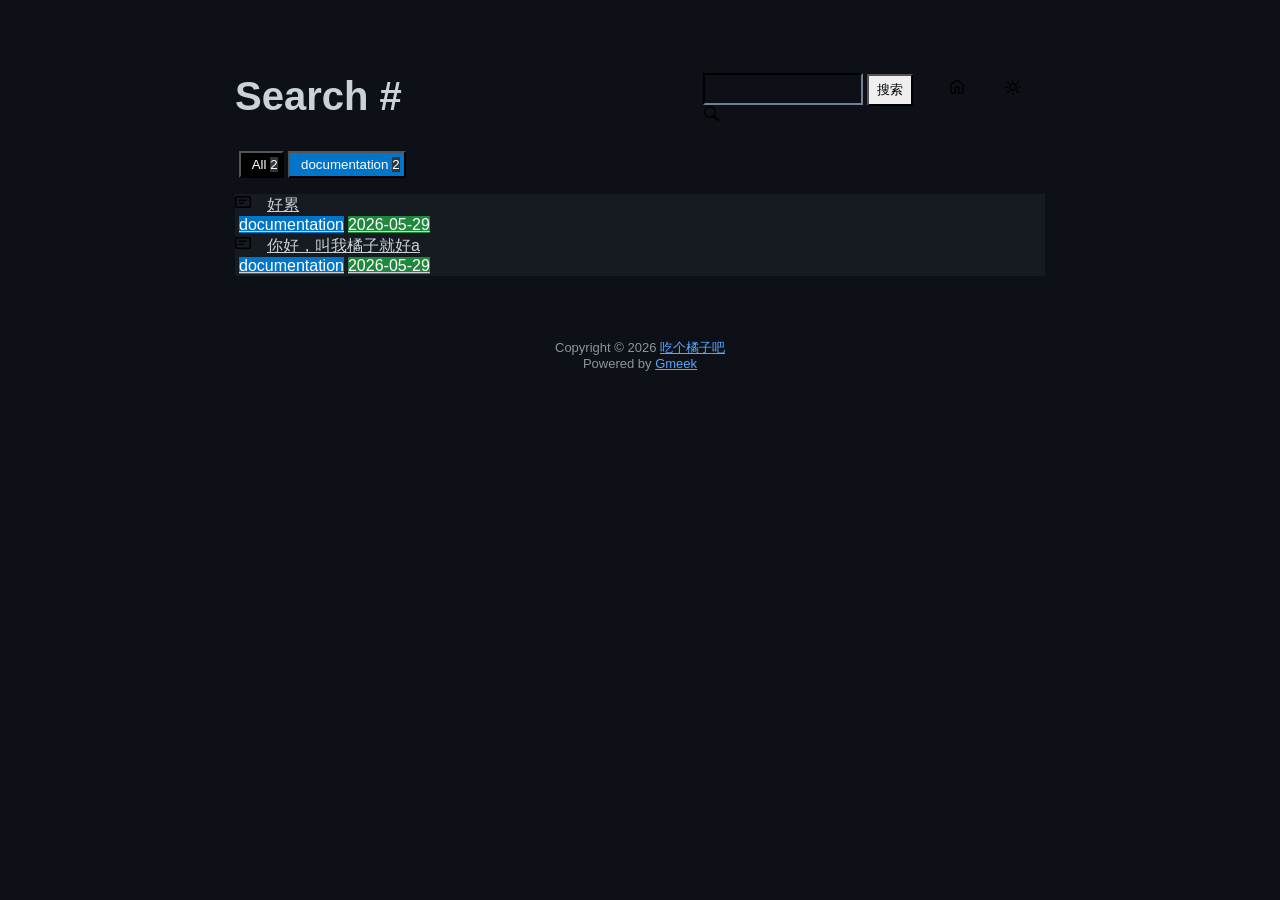
<file: docs/tag.html>
<!DOCTYPE html>
<html data-color-mode="light" data-dark-theme="dark" data-light-theme="light" lang="zh-CN">
<head>
    <meta content="text/html; charset=utf-8" http-equiv="content-type" />
    <meta name="viewport" content="width=device-width,initial-scale=1.0">
    <meta http-equiv="X-UA-Compatible" content="IE=edge">
    <link href='https://mirrors.sustech.edu.cn/cdnjs/ajax/libs/Primer/21.0.7/primer.css' rel='stylesheet' />
    
    <link rel="icon" href="https://avatars.githubusercontent.com/u/171803256?v=4&size=64"><script>
        let theme = localStorage.getItem("meek_theme") || "light";
        document.documentElement.setAttribute("data-color-mode", theme);
    </script>
<meta name="description" content="吃个橘子吧 search page">
<title>吃个橘子吧 - Tag</title>

</head>
<style>
body{box-sizing: border-box;min-width: 200px;max-width: 900px;margin: 20px auto;padding: 45px;font-size: 16px;font-family: sans-serif;line-height: 1.25;}
#header{display:flex;padding-bottom:8px;border-bottom: 1px solid var(--borderColor-muted, var(--color-border-muted));margin-bottom: 16px;}
#footer {margin-top:64px; text-align: center;font-size: small;}

</style>

<style>
.tagTitle{margin:auto 0;font-size:40px;font-weight:bold;overflow:hidden;white-space:nowrap;text-overflow:ellipsis;}
.title-right{display:flex;margin:auto 0 0 auto;}
.title-right .circle{padding: 14px 16px;margin-right:8px;}

.subnav-search{width:222px;margin-top:8px;margin-right:8px;}
.subnav-search-input{width:160px;border-top-right-radius:0px;border-bottom-right-radius:0px;}
.subnav-search button{padding:5px 8px;border-top-left-radius:0px;border-bottom-left-radius:0px;}

.SideNav-icon{margin-right:16px}
.Label{color: #fff;margin-left:4px;}
#taglabel .Label {margin-bottom:8px;}
.Counter{color:#fff;background-color:rgba(234, 238, 242, 0.5)}

.genTime{float: right;}
.d-flex{min-width:0;}
.listTitle{overflow:hidden;white-space:nowrap;text-overflow: ellipsis;max-width: 100%;}
.listLabels{white-space:nowrap;}

@media (max-width: 600px) {
    body { padding: 8px;}
    .tagTitle{display:none;}
    .LabelTime{display:none;}
}
</style>

<style>
body{background:#0d1117;color:#c9d1d9}#header{border-color:#30363d}.SideNav,.SideNav-item{background:#161b22;color:#c9d1d9;border-color:#30363d}.SideNav-item:hover{background:#1c2128}a{color:#58a6ff}h1,h2,h3{color:#f0f6fc;border-color:#30363d}.btn-invisible{color:#c9d1d9}.Label{color:#fff!important}input{background:#0d1117;color:#c9d1d9;border-color:#30363d}#footer{color:#8b949e}.subnav-search-input{background:#0d1117!important;color:#c9d1d9!important}.Counter{background:#30363d}
</style>

<body>
    <div id="header">
<span class="tagTitle"><span>Loading</span><span class="AnimatedEllipsis"></span></span>
<div class="title-right">
    <div class="subnav-search">
        <input type="search" class="form-control subnav-search-input float-left" aria-label="Search site" value="" style="height:32px;">
        <button class="btn float-left" type="submit" onclick="javascript:searchShow()">搜索</button>
        <svg class="subnav-search-icon octicon octicon-search" width="16" height="16" viewBox="0 0 16 16" aria-hidden="true">
            <path id="searchSVG" fill-rule="evenodd"></path>
        </svg>
    </div>
    <a href="https://07EatOrange.github.io" id="buttonHome" class="btn btn-invisible circle" title="首页">
        <svg class="octicon" width="16" height="16">
            <path id="pathHome" fill-rule="evenodd"></path>
        </svg>
    </a>
    <a class="btn btn-invisible circle" onclick="modeSwitch()" title="切换主题">
        <svg class="octicon" width="16" height="16" >
            <path id="themeSwitch" fill-rule="evenodd"></path>
        </svg>
    </a>
</div>
</div>
    <div id="content">
<div id="taglabel" style="margin-bottom:8px;"></div>
<nav class="SideNav"></nav>
<div class="notFind" style="display:none;font-size:24px;margin:8px;">Not Find</div>
</div>
    <div id="footer"><div id="footer1">Copyright © <span id="copyrightYear"></span> <a href="https://07EatOrange.github.io">吃个橘子吧</a></div>
<div id="footer2">
    <span id="runday"></span><span>Powered by <a href="https://meekdai.com/Gmeek.html" target="_blank">Gmeek</a></span>
</div>

<script>
var now=new Date();
document.getElementById("copyrightYear").innerHTML=now.getFullYear();

if(""!=""){
    var startSite=new Date("");
    var diff=now.getTime()-startSite.getTime();
    var diffDay=Math.floor(diff/(1000*60*60*24));
    document.getElementById("runday").innerHTML="网站运行 "+diffDay+" 天"+" • ";
}
</script></div>
</body>
<script>
var IconList={'sun': 'M8 10.5a2.5 2.5 0 100-5 2.5 2.5 0 000 5zM8 12a4 4 0 100-8 4 4 0 000 8zM8 0a.75.75 0 01.75.75v1.5a.75.75 0 01-1.5 0V.75A.75.75 0 018 0zm0 13a.75.75 0 01.75.75v1.5a.75.75 0 01-1.5 0v-1.5A.75.75 0 018 13zM2.343 2.343a.75.75 0 011.061 0l1.06 1.061a.75.75 0 01-1.06 1.06l-1.06-1.06a.75.75 0 010-1.06zm9.193 9.193a.75.75 0 011.06 0l1.061 1.06a.75.75 0 01-1.06 1.061l-1.061-1.06a.75.75 0 010-1.061zM16 8a.75.75 0 01-.75.75h-1.5a.75.75 0 010-1.5h1.5A.75.75 0 0116 8zM3 8a.75.75 0 01-.75.75H.75a.75.75 0 010-1.5h1.5A.75.75 0 013 8zm10.657-5.657a.75.75 0 010 1.061l-1.061 1.06a.75.75 0 11-1.06-1.06l1.06-1.06a.75.75 0 011.06 0zm-9.193 9.193a.75.75 0 010 1.06l-1.06 1.061a.75.75 0 11-1.061-1.06l1.06-1.061a.75.75 0 011.061 0z', 'moon': 'M9.598 1.591a.75.75 0 01.785-.175 7 7 0 11-8.967 8.967.75.75 0 01.961-.96 5.5 5.5 0 007.046-7.046.75.75 0 01.175-.786zm1.616 1.945a7 7 0 01-7.678 7.678 5.5 5.5 0 107.678-7.678z', 'sync': 'M1.705 8.005a.75.75 0 0 1 .834.656 5.5 5.5 0 0 0 9.592 2.97l-1.204-1.204a.25.25 0 0 1 .177-.427h3.646a.25.25 0 0 1 .25.25v3.646a.25.25 0 0 1-.427.177l-1.38-1.38A7.002 7.002 0 0 1 1.05 8.84a.75.75 0 0 1 .656-.834ZM8 2.5a5.487 5.487 0 0 0-4.131 1.869l1.204 1.204A.25.25 0 0 1 4.896 6H1.25A.25.25 0 0 1 1 5.75V2.104a.25.25 0 0 1 .427-.177l1.38 1.38A7.002 7.002 0 0 1 14.95 7.16a.75.75 0 0 1-1.49.178A5.5 5.5 0 0 0 8 2.5Z', 'home': 'M6.906.664a1.749 1.749 0 0 1 2.187 0l5.25 4.2c.415.332.657.835.657 1.367v7.019A1.75 1.75 0 0 1 13.25 15h-3.5a.75.75 0 0 1-.75-.75V9H7v5.25a.75.75 0 0 1-.75.75h-3.5A1.75 1.75 0 0 1 1 13.25V6.23c0-.531.242-1.034.657-1.366l5.25-4.2Zm1.25 1.171a.25.25 0 0 0-.312 0l-5.25 4.2a.25.25 0 0 0-.094.196v7.019c0 .138.112.25.25.25H5.5V8.25a.75.75 0 0 1 .75-.75h3.5a.75.75 0 0 1 .75.75v5.25h2.75a.25.25 0 0 0 .25-.25V6.23a.25.25 0 0 0-.094-.195Z', 'search': 'M15.7 13.3l-3.81-3.83A5.93 5.93 0 0 0 13 6c0-3.31-2.69-6-6-6S1 2.69 1 6s2.69 6 6 6c1.3 0 2.48-.41 3.47-1.11l3.83 3.81c.19.2.45.3.7.3.25 0 .52-.09.7-.3a.996.996 0 0 0 0-1.41v.01zM7 10.7c-2.59 0-4.7-2.11-4.7-4.7 0-2.59 2.11-4.7 4.7-4.7 2.59 0 4.7 2.11 4.7 4.7 0 2.59-2.11 4.7-4.7 4.7z', 'post': 'M0 3.75C0 2.784.784 2 1.75 2h12.5c.966 0 1.75.784 1.75 1.75v8.5A1.75 1.75 0 0 1 14.25 14H1.75A1.75 1.75 0 0 1 0 12.25Zm1.75-.25a.25.25 0 0 0-.25.25v8.5c0 .138.112.25.25.25h12.5a.25.25 0 0 0 .25-.25v-8.5a.25.25 0 0 0-.25-.25ZM3.5 6.25a.75.75 0 0 1 .75-.75h7a.75.75 0 0 1 0 1.5h-7a.75.75 0 0 1-.75-.75Zm.75 2.25h4a.75.75 0 0 1 0 1.5h-4a.75.75 0 0 1 0-1.5Z'};
var utterancesLoad=0;

let themeSettings={
    "dark": ["dark","moon","#00f0ff","dark-blue"],
    "light": ["light","sun","#ff5000","github-light"],
    "auto": ["auto","sync","","preferred-color-scheme"]
};
function changeTheme(mode, icon, color, utheme){
    document.documentElement.setAttribute("data-color-mode",mode);
    document.getElementById("themeSwitch").setAttribute("d",value=IconList[icon]);
    document.getElementById("themeSwitch").parentNode.style.color=color;
    if(utterancesLoad==1){utterancesTheme(utheme);}
}
function modeSwitch(){
    let currentMode=document.documentElement.getAttribute('data-color-mode');
    let newMode = currentMode === "light" ? "dark" : currentMode === "dark" ? "auto" : "light";
    localStorage.setItem("meek_theme", newMode);
    if(themeSettings[newMode]){
        changeTheme(...themeSettings[newMode]);
    }
}
function utterancesTheme(theme){
    const message={type:'set-theme',theme: theme};
    const iframe=document.getElementsByClassName('utterances-frame')[0];
    iframe.contentWindow.postMessage(message,'https://utteranc.es');
}
if(themeSettings[theme]){changeTheme(...themeSettings[theme]);}
console.log("\n %c Gmeek last https://github.com/Meekdai/Gmeek \n","padding:5px 0;background:#02d81d;color:#fff");
</script>

<script>
document.getElementById("pathHome").setAttribute("d",IconList["home"]);
document.getElementById("searchSVG").setAttribute("d",IconList["search"]);

tagList=[];
labelsCount={};
jsonData='';
let requestJson="postList.json"
let request=new XMLHttpRequest();
request.open("GET",requestJson);
request.responseType='text';
request.send();
request.onload=function(){
    jsonData=JSON.parse(request.response);
    console.log(jsonData);
    showList(labelsCount);
    setClassDisplay(decodeURI(window.location.hash.slice(1)));
}

function showList(labelsCount){
    let SideNav=document.getElementsByClassName("SideNav")[0];
    SideNav.classList.add("border");
    let taglabel=document.getElementById("taglabel");

    jsonData['labelColorDict']["All"]="#000";
    labelsCount["All"]=0;
    for (let key in jsonData) {
        if (key !== 'labelColorDict' && Array.isArray(jsonData[key]['labels'])) {
            labelsCount["All"]++;
            for (let label of jsonData[key]['labels']) {
                labelsCount[label] = (labelsCount[label] || 0) + 1;
            }
        }
    }

    let sortedLabelsList = Object.keys(labelsCount).sort((a, b) => labelsCount[b] - labelsCount[a]);
    for (let label of sortedLabelsList) {
        tagList.push(label);
        let showLabels = document.createElement("button");
        showLabels.setAttribute("class", "Label");
        showLabels.setAttribute("style", "background-color:" + jsonData['labelColorDict'][label]+";padding:4px;");
        showLabels.innerHTML="&nbsp;&nbsp;"+label+" ";
        showLabels.setAttribute("onclick", "javascript:updateShowTag('" + label + "');");

        let LabelNum=document.createElement("span");
        LabelNum.setAttribute("class","Counter");
        LabelNum.innerHTML=labelsCount[label];
        showLabels.appendChild(LabelNum);
        taglabel.appendChild(showLabels);
    }

    for(i in jsonData){
        if(i!='labelColorDict'){
            let div=document.createElement("div");
            div.setAttribute("class","lists "+jsonData[i]['labels'].join(" "));
            let item=document.createElement("a");
            item.setAttribute("class","SideNav-item d-flex flex-items-center flex-justify-between");
            item.setAttribute("href",jsonData[i]['postUrl']);

            let center=document.createElement("div");
            center.setAttribute("class","d-flex flex-items-center");

            svg=document.createElementNS('http://www.w3.org/2000/svg','svg');
            path=document.createElementNS("http://www.w3.org/2000/svg","path"); 
            span=document.createElement("span");
            svg.setAttributeNS(null,"class","SideNav-icon octicon");
            svg.setAttributeNS(null,"style","width:16px;height:16px");
            path.setAttributeNS(null, "d", IconList["post"]);
            svg.appendChild(path);

            let title=document.createElement("span");
            title.setAttribute("class","listTitle");
            title.innerHTML=jsonData[i]['postTitle'];
            center.appendChild(svg);
            center.appendChild(title);

            let listLabels=document.createElement("div");
            listLabels.setAttribute("class","listLabels");
            
            for(label of jsonData[i]['labels']){
                let LabelName=document.createElement("span");
                LabelName.setAttribute("class","Label LabelName");
                LabelName.setAttribute("style","background-color:"+jsonData['labelColorDict'][label]);
                LabelName.innerHTML=label;
                listLabels.appendChild(LabelName);
            }
            let LabelTime=document.createElement("span");
            LabelTime.setAttribute("class","Label LabelTime");
            LabelTime.setAttribute("style","background-color:"+jsonData[i]['dateLabelColor']);
            LabelTime.innerHTML=jsonData[i]['createdDate'];
            listLabels.appendChild(LabelTime);

            item.appendChild(center);
            item.appendChild(listLabels);
            div.appendChild(item);
            SideNav.appendChild(div);
        }
    }
}

function updateShowTag(label){
    if(window.location.hash.slice(1)!=encodeURI(label)){
        window.location.hash="#"+(label);
        setClassDisplay(label);
    }
}

function setClassDisplay(label){
    let lists = document.getElementsByClassName("lists");
    let tagTitle = document.getElementsByClassName("tagTitle")[0];
    tagTitle.innerHTML="Tag #"+label;
    document.title=label+" - 吃个橘子吧";
    document.getElementsByClassName("subnav-search-input")[0].value='';
    if(label=="All"){
        for(let i = 0; i < lists.length; i++){lists[i].style.display='block';}
        document.getElementsByClassName("notFind")[0].style.display='none';
    }
    else if(tagList.indexOf(label)!=-1){
        for(let i = 0; i < lists.length; i++){
            lists[i].style.display='none';
        }

        let labels = document.getElementsByClassName(label);
        for(let i = 0; i < labels.length; i++){
            labels[i].style.display='block';
        }
        document.getElementsByClassName("notFind")[0].style.display='none';
    }
    else{
        document.getElementsByClassName("subnav-search-input")[0].value=label;
        searchShow();
    }
}

function searchShow(){
    let lists = document.getElementsByClassName("lists");
    let tagTitle = document.getElementsByClassName("tagTitle")[0];
    let searchInput = document.getElementsByClassName("subnav-search-input")[0].value;
    tagTitle.innerHTML="Search #"+searchInput;
    if(searchInput==''){document.title="Search - 吃个橘子吧";}
    else{document.title=searchInput+" - 吃个橘子吧";}
    let a=0;
    window.location.hash="#"+(searchInput);
    for(let i = 0; i < lists.length; i++){
        if(lists[i].childNodes[0].childNodes[0].childNodes[1].innerHTML.toUpperCase().indexOf(searchInput.toUpperCase())==-1){lists[i].style.display='none';}
        else{lists[i].style.display='block';a=a+1;}
    }
    if(a==0){
        let notFind=document.getElementsByClassName("notFind")[0];
        notFind.style.display='block';
        notFind.innerHTML='Not Find "'+searchInput+'"';
    }
    else{document.getElementsByClassName("notFind")[0].style.display='none';}
}

</script>

</html>
</file>
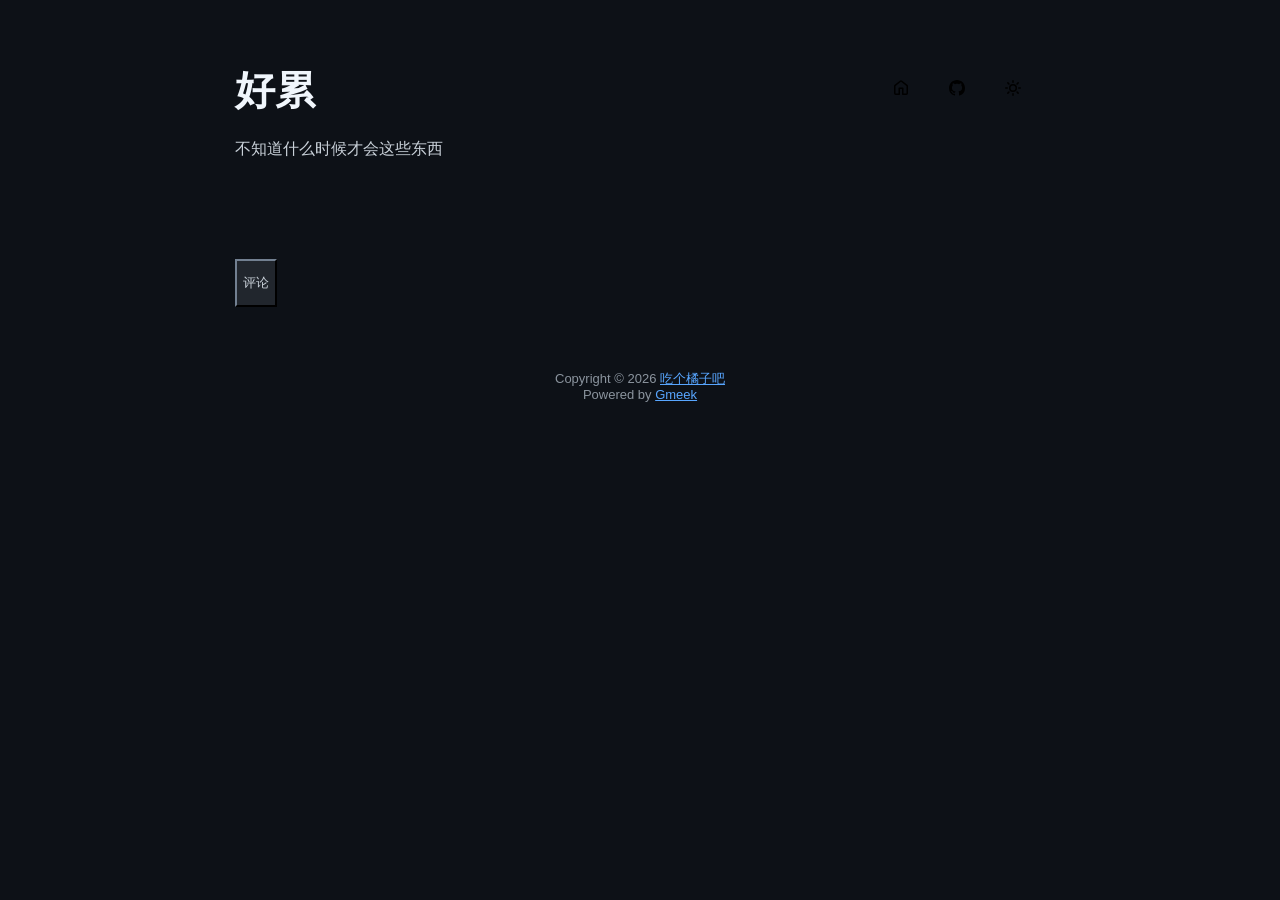
<file: docs/post/hao-lei.html>
<!DOCTYPE html>
<html data-color-mode="light" data-dark-theme="dark" data-light-theme="light" lang="zh-CN">
<head>
    <meta content="text/html; charset=utf-8" http-equiv="content-type" />
    <meta name="viewport" content="width=device-width,initial-scale=1.0">
    <meta http-equiv="X-UA-Compatible" content="IE=edge">
    <link href='https://mirrors.sustech.edu.cn/cdnjs/ajax/libs/Primer/21.0.7/primer.css' rel='stylesheet' />
    
    <link rel="icon" href="https://avatars.githubusercontent.com/u/171803256?v=4&size=64"><script>
        let theme = localStorage.getItem("meek_theme") || "light";
        document.documentElement.setAttribute("data-color-mode", theme);
    </script>
<meta name="description" content="不知道什么时候才会这些东西。">
<meta property="og:title" content="好累">
<meta property="og:description" content="不知道什么时候才会这些东西。">
<meta property="og:type" content="article">
<meta property="og:url" content="https://07EatOrange.github.io/post/hao-lei.html">
<meta property="og:image" content="https://avatars.githubusercontent.com/u/171803256?v=4&size=64">
<title>好累</title>



</head>
<style>
body{box-sizing: border-box;min-width: 200px;max-width: 900px;margin: 20px auto;padding: 45px;font-size: 16px;font-family: sans-serif;line-height: 1.25;}
#header{display:flex;padding-bottom:8px;border-bottom: 1px solid var(--borderColor-muted, var(--color-border-muted));margin-bottom: 16px;}
#footer {margin-top:64px; text-align: center;font-size: small;}

</style>

<style>
.postTitle{margin: auto 0;font-size:40px;font-weight:bold;}
.title-right{display:flex;margin:auto 0 0 auto;}
.title-right .circle{padding: 14px 16px;margin-right:8px;}
#postBody{border-bottom: 1px solid var(--color-border-default);padding-bottom:36px;}
#postBody hr{height:2px;}
#cmButton{height:48px;margin-top:48px;}
#comments{margin-top:64px;}
.g-emoji{font-size:24px;}
@media (max-width: 600px) {
    body {padding: 8px;}
    .postTitle{font-size:24px;}
}

</style>

<style>
body{background:#0d1117;color:#c9d1d9}#header{border-color:#30363d}a{color:#58a6ff}.markdown-body{color:#c9d1d9}h1,h2,h3{color:#f0f6fc;border-color:#30363d}.btn-invisible{color:#c9d1d9}.Label{color:#fff!important}#footer{color:#8b949e}#cmButton{background:#21262d;color:#c9d1d9;border-color:#30363d}
</style>




<body>
    <div id="header">
<h1 class="postTitle">好累</h1>
<div class="title-right">
    <a href="https://07EatOrange.github.io" id="buttonHome" class="btn btn-invisible circle" title="首页">
        <svg class="octicon" width="16" height="16">
            <path id="pathHome" fill-rule="evenodd"></path>
        </svg>
    </a>
    
    <a href="https://github.com/07EatOrange/07EatOrange.github.io/issues/4" target="_blank" class="btn btn-invisible circle" title="Issue">
        <svg class="octicon" width="16" height="16">
            <path id="pathIssue" fill-rule="evenodd"></path>
        </svg>
    </a>
    

    <a class="btn btn-invisible circle" onclick="modeSwitch();" title="切换主题">
        <svg class="octicon" width="16" height="16" >
            <path id="themeSwitch" fill-rule="evenodd"></path>
        </svg>
    </a>

</div>
</div>
    <div id="content">
<div class="markdown-body" id="postBody"><p>不知道什么时候才会这些东西</p></div>
<div style="font-size:small;margin-top:8px;float:right;"></div>

<button class="btn btn-block" type="button" onclick="openComments()" id="cmButton">评论</button>
<div class="comments" id="comments"></div>

</div>
    <div id="footer"><div id="footer1">Copyright © <span id="copyrightYear"></span> <a href="https://07EatOrange.github.io">吃个橘子吧</a></div>
<div id="footer2">
    <span id="runday"></span><span>Powered by <a href="https://meekdai.com/Gmeek.html" target="_blank">Gmeek</a></span>
</div>

<script>
var now=new Date();
document.getElementById("copyrightYear").innerHTML=now.getFullYear();

if(""!=""){
    var startSite=new Date("");
    var diff=now.getTime()-startSite.getTime();
    var diffDay=Math.floor(diff/(1000*60*60*24));
    document.getElementById("runday").innerHTML="网站运行 "+diffDay+" 天"+" • ";
}
</script></div>
</body>
<script>
var IconList={'sun': 'M8 10.5a2.5 2.5 0 100-5 2.5 2.5 0 000 5zM8 12a4 4 0 100-8 4 4 0 000 8zM8 0a.75.75 0 01.75.75v1.5a.75.75 0 01-1.5 0V.75A.75.75 0 018 0zm0 13a.75.75 0 01.75.75v1.5a.75.75 0 01-1.5 0v-1.5A.75.75 0 018 13zM2.343 2.343a.75.75 0 011.061 0l1.06 1.061a.75.75 0 01-1.06 1.06l-1.06-1.06a.75.75 0 010-1.06zm9.193 9.193a.75.75 0 011.06 0l1.061 1.06a.75.75 0 01-1.06 1.061l-1.061-1.06a.75.75 0 010-1.061zM16 8a.75.75 0 01-.75.75h-1.5a.75.75 0 010-1.5h1.5A.75.75 0 0116 8zM3 8a.75.75 0 01-.75.75H.75a.75.75 0 010-1.5h1.5A.75.75 0 013 8zm10.657-5.657a.75.75 0 010 1.061l-1.061 1.06a.75.75 0 11-1.06-1.06l1.06-1.06a.75.75 0 011.06 0zm-9.193 9.193a.75.75 0 010 1.06l-1.06 1.061a.75.75 0 11-1.061-1.06l1.06-1.061a.75.75 0 011.061 0z', 'moon': 'M9.598 1.591a.75.75 0 01.785-.175 7 7 0 11-8.967 8.967.75.75 0 01.961-.96 5.5 5.5 0 007.046-7.046.75.75 0 01.175-.786zm1.616 1.945a7 7 0 01-7.678 7.678 5.5 5.5 0 107.678-7.678z', 'sync': 'M1.705 8.005a.75.75 0 0 1 .834.656 5.5 5.5 0 0 0 9.592 2.97l-1.204-1.204a.25.25 0 0 1 .177-.427h3.646a.25.25 0 0 1 .25.25v3.646a.25.25 0 0 1-.427.177l-1.38-1.38A7.002 7.002 0 0 1 1.05 8.84a.75.75 0 0 1 .656-.834ZM8 2.5a5.487 5.487 0 0 0-4.131 1.869l1.204 1.204A.25.25 0 0 1 4.896 6H1.25A.25.25 0 0 1 1 5.75V2.104a.25.25 0 0 1 .427-.177l1.38 1.38A7.002 7.002 0 0 1 14.95 7.16a.75.75 0 0 1-1.49.178A5.5 5.5 0 0 0 8 2.5Z', 'home': 'M6.906.664a1.749 1.749 0 0 1 2.187 0l5.25 4.2c.415.332.657.835.657 1.367v7.019A1.75 1.75 0 0 1 13.25 15h-3.5a.75.75 0 0 1-.75-.75V9H7v5.25a.75.75 0 0 1-.75.75h-3.5A1.75 1.75 0 0 1 1 13.25V6.23c0-.531.242-1.034.657-1.366l5.25-4.2Zm1.25 1.171a.25.25 0 0 0-.312 0l-5.25 4.2a.25.25 0 0 0-.094.196v7.019c0 .138.112.25.25.25H5.5V8.25a.75.75 0 0 1 .75-.75h3.5a.75.75 0 0 1 .75.75v5.25h2.75a.25.25 0 0 0 .25-.25V6.23a.25.25 0 0 0-.094-.195Z', 'github': 'M8 0c4.42 0 8 3.58 8 8a8.013 8.013 0 0 1-5.45 7.59c-.4.08-.55-.17-.55-.38 0-.27.01-1.13.01-2.2 0-.75-.25-1.23-.54-1.48 1.78-.2 3.65-.88 3.65-3.95 0-.88-.31-1.59-.82-2.15.08-.2.36-1.02-.08-2.12 0 0-.67-.22-2.2.82-.64-.18-1.32-.27-2-.27-.68 0-1.36.09-2 .27-1.53-1.03-2.2-.82-2.2-.82-.44 1.1-.16 1.92-.08 2.12-.51.56-.82 1.28-.82 2.15 0 3.06 1.86 3.75 3.64 3.95-.23.2-.44.55-.51 1.07-.46.21-1.61.55-2.33-.66-.15-.24-.6-.83-1.23-.82-.67.01-.27.38.01.53.34.19.73.9.82 1.13.16.45.68 1.31 2.69.94 0 .67.01 1.3.01 1.49 0 .21-.15.45-.55.38A7.995 7.995 0 0 1 0 8c0-4.42 3.58-8 8-8Z'};
var utterancesLoad=0;

let themeSettings={
    "dark": ["dark","moon","#00f0ff","dark-blue"],
    "light": ["light","sun","#ff5000","github-light"],
    "auto": ["auto","sync","","preferred-color-scheme"]
};
function changeTheme(mode, icon, color, utheme){
    document.documentElement.setAttribute("data-color-mode",mode);
    document.getElementById("themeSwitch").setAttribute("d",value=IconList[icon]);
    document.getElementById("themeSwitch").parentNode.style.color=color;
    if(utterancesLoad==1){utterancesTheme(utheme);}
}
function modeSwitch(){
    let currentMode=document.documentElement.getAttribute('data-color-mode');
    let newMode = currentMode === "light" ? "dark" : currentMode === "dark" ? "auto" : "light";
    localStorage.setItem("meek_theme", newMode);
    if(themeSettings[newMode]){
        changeTheme(...themeSettings[newMode]);
    }
}
function utterancesTheme(theme){
    const message={type:'set-theme',theme: theme};
    const iframe=document.getElementsByClassName('utterances-frame')[0];
    iframe.contentWindow.postMessage(message,'https://utteranc.es');
}
if(themeSettings[theme]){changeTheme(...themeSettings[theme]);}
console.log("\n %c Gmeek last https://github.com/Meekdai/Gmeek \n","padding:5px 0;background:#02d81d;color:#fff");
</script>

<script>
document.getElementById("pathHome").setAttribute("d",IconList["home"]);
document.getElementById("pathIssue").setAttribute("d",IconList["github"]);



function openComments(){
    cm=document.getElementById("comments");
    cmButton=document.getElementById("cmButton");
    cmButton.disabled=true;
    cmButton.innerHTML="loading";
    span=document.createElement("span");
    span.setAttribute("class","AnimatedEllipsis");
    cmButton.appendChild(span);

    script=document.createElement("script");
    script.setAttribute("src","https://utteranc.es/client.js");
    script.setAttribute("repo","07EatOrange/07EatOrange.github.io");
    script.setAttribute("issue-term","title");
    
    if(localStorage.getItem("meek_theme")=="dark"){script.setAttribute("theme","dark-blue");}
    else if(localStorage.getItem("meek_theme")=="light") {script.setAttribute("theme","github-light");}
    else{script.setAttribute("theme","preferred-color-scheme");}
    
    script.setAttribute("crossorigin","anonymous");
    script.setAttribute("async","");
    cm.appendChild(script);

    int=self.setInterval("iFrameLoading()",200);
}

function iFrameLoading(){
    var utterances=document.getElementsByClassName('utterances');
    if(utterances.length==1){
        if(utterances[0].style.height!=""){
            utterancesLoad=1;
            int=window.clearInterval(int);
            document.getElementById("cmButton").style.display="none";
            console.log("utterances Load OK");
        }
    }
}



</script>


</html>
</file>
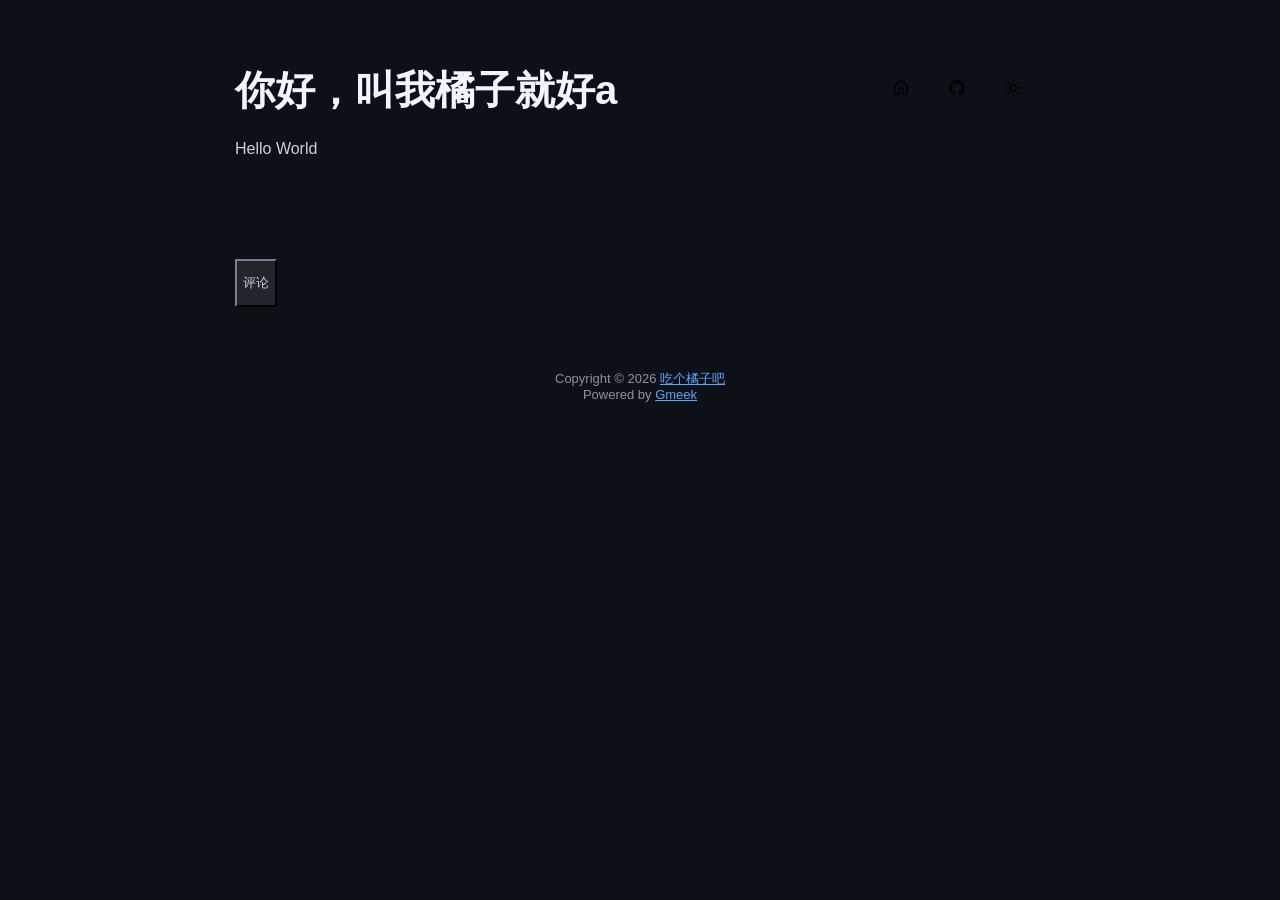
<file: docs/post/ni-hao-，-jiao-wo-ju-zi-jiu-hao-a.html>
<!DOCTYPE html>
<html data-color-mode="light" data-dark-theme="dark" data-light-theme="light" lang="zh-CN">
<head>
    <meta content="text/html; charset=utf-8" http-equiv="content-type" />
    <meta name="viewport" content="width=device-width,initial-scale=1.0">
    <meta http-equiv="X-UA-Compatible" content="IE=edge">
    <link href='https://mirrors.sustech.edu.cn/cdnjs/ajax/libs/Primer/21.0.7/primer.css' rel='stylesheet' />
    
    <link rel="icon" href="https://avatars.githubusercontent.com/u/171803256?v=4&size=64"><script>
        let theme = localStorage.getItem("meek_theme") || "light";
        document.documentElement.setAttribute("data-color-mode", theme);
    </script>
<meta name="description" content="Hello World。">
<meta property="og:title" content="你好，叫我橘子就好a">
<meta property="og:description" content="Hello World。">
<meta property="og:type" content="article">
<meta property="og:url" content="https://07EatOrange.github.io/post/ni-hao-%EF%BC%8C-jiao-wo-ju-zi-jiu-hao-a.html">
<meta property="og:image" content="https://avatars.githubusercontent.com/u/171803256?v=4&size=64">
<title>你好，叫我橘子就好a</title>



</head>
<style>
body{box-sizing: border-box;min-width: 200px;max-width: 900px;margin: 20px auto;padding: 45px;font-size: 16px;font-family: sans-serif;line-height: 1.25;}
#header{display:flex;padding-bottom:8px;border-bottom: 1px solid var(--borderColor-muted, var(--color-border-muted));margin-bottom: 16px;}
#footer {margin-top:64px; text-align: center;font-size: small;}

</style>

<style>
.postTitle{margin: auto 0;font-size:40px;font-weight:bold;}
.title-right{display:flex;margin:auto 0 0 auto;}
.title-right .circle{padding: 14px 16px;margin-right:8px;}
#postBody{border-bottom: 1px solid var(--color-border-default);padding-bottom:36px;}
#postBody hr{height:2px;}
#cmButton{height:48px;margin-top:48px;}
#comments{margin-top:64px;}
.g-emoji{font-size:24px;}
@media (max-width: 600px) {
    body {padding: 8px;}
    .postTitle{font-size:24px;}
}

</style>

<style>
body{background:#0d1117;color:#c9d1d9}#header{border-color:#30363d}a{color:#58a6ff}.markdown-body{color:#c9d1d9}h1,h2,h3{color:#f0f6fc;border-color:#30363d}.btn-invisible{color:#c9d1d9}.Label{color:#fff!important}#footer{color:#8b949e}#cmButton{background:#21262d;color:#c9d1d9;border-color:#30363d}
</style>




<body>
    <div id="header">
<h1 class="postTitle">你好，叫我橘子就好a</h1>
<div class="title-right">
    <a href="https://07EatOrange.github.io" id="buttonHome" class="btn btn-invisible circle" title="首页">
        <svg class="octicon" width="16" height="16">
            <path id="pathHome" fill-rule="evenodd"></path>
        </svg>
    </a>
    
    <a href="https://github.com/07EatOrange/07EatOrange.github.io/issues/3" target="_blank" class="btn btn-invisible circle" title="Issue">
        <svg class="octicon" width="16" height="16">
            <path id="pathIssue" fill-rule="evenodd"></path>
        </svg>
    </a>
    

    <a class="btn btn-invisible circle" onclick="modeSwitch();" title="切换主题">
        <svg class="octicon" width="16" height="16" >
            <path id="themeSwitch" fill-rule="evenodd"></path>
        </svg>
    </a>

</div>
</div>
    <div id="content">
<div class="markdown-body" id="postBody"><p>Hello World</p></div>
<div style="font-size:small;margin-top:8px;float:right;"></div>

<button class="btn btn-block" type="button" onclick="openComments()" id="cmButton">评论</button>
<div class="comments" id="comments"></div>

</div>
    <div id="footer"><div id="footer1">Copyright © <span id="copyrightYear"></span> <a href="https://07EatOrange.github.io">吃个橘子吧</a></div>
<div id="footer2">
    <span id="runday"></span><span>Powered by <a href="https://meekdai.com/Gmeek.html" target="_blank">Gmeek</a></span>
</div>

<script>
var now=new Date();
document.getElementById("copyrightYear").innerHTML=now.getFullYear();

if(""!=""){
    var startSite=new Date("");
    var diff=now.getTime()-startSite.getTime();
    var diffDay=Math.floor(diff/(1000*60*60*24));
    document.getElementById("runday").innerHTML="网站运行 "+diffDay+" 天"+" • ";
}
</script></div>
</body>
<script>
var IconList={'sun': 'M8 10.5a2.5 2.5 0 100-5 2.5 2.5 0 000 5zM8 12a4 4 0 100-8 4 4 0 000 8zM8 0a.75.75 0 01.75.75v1.5a.75.75 0 01-1.5 0V.75A.75.75 0 018 0zm0 13a.75.75 0 01.75.75v1.5a.75.75 0 01-1.5 0v-1.5A.75.75 0 018 13zM2.343 2.343a.75.75 0 011.061 0l1.06 1.061a.75.75 0 01-1.06 1.06l-1.06-1.06a.75.75 0 010-1.06zm9.193 9.193a.75.75 0 011.06 0l1.061 1.06a.75.75 0 01-1.06 1.061l-1.061-1.06a.75.75 0 010-1.061zM16 8a.75.75 0 01-.75.75h-1.5a.75.75 0 010-1.5h1.5A.75.75 0 0116 8zM3 8a.75.75 0 01-.75.75H.75a.75.75 0 010-1.5h1.5A.75.75 0 013 8zm10.657-5.657a.75.75 0 010 1.061l-1.061 1.06a.75.75 0 11-1.06-1.06l1.06-1.06a.75.75 0 011.06 0zm-9.193 9.193a.75.75 0 010 1.06l-1.06 1.061a.75.75 0 11-1.061-1.06l1.06-1.061a.75.75 0 011.061 0z', 'moon': 'M9.598 1.591a.75.75 0 01.785-.175 7 7 0 11-8.967 8.967.75.75 0 01.961-.96 5.5 5.5 0 007.046-7.046.75.75 0 01.175-.786zm1.616 1.945a7 7 0 01-7.678 7.678 5.5 5.5 0 107.678-7.678z', 'sync': 'M1.705 8.005a.75.75 0 0 1 .834.656 5.5 5.5 0 0 0 9.592 2.97l-1.204-1.204a.25.25 0 0 1 .177-.427h3.646a.25.25 0 0 1 .25.25v3.646a.25.25 0 0 1-.427.177l-1.38-1.38A7.002 7.002 0 0 1 1.05 8.84a.75.75 0 0 1 .656-.834ZM8 2.5a5.487 5.487 0 0 0-4.131 1.869l1.204 1.204A.25.25 0 0 1 4.896 6H1.25A.25.25 0 0 1 1 5.75V2.104a.25.25 0 0 1 .427-.177l1.38 1.38A7.002 7.002 0 0 1 14.95 7.16a.75.75 0 0 1-1.49.178A5.5 5.5 0 0 0 8 2.5Z', 'home': 'M6.906.664a1.749 1.749 0 0 1 2.187 0l5.25 4.2c.415.332.657.835.657 1.367v7.019A1.75 1.75 0 0 1 13.25 15h-3.5a.75.75 0 0 1-.75-.75V9H7v5.25a.75.75 0 0 1-.75.75h-3.5A1.75 1.75 0 0 1 1 13.25V6.23c0-.531.242-1.034.657-1.366l5.25-4.2Zm1.25 1.171a.25.25 0 0 0-.312 0l-5.25 4.2a.25.25 0 0 0-.094.196v7.019c0 .138.112.25.25.25H5.5V8.25a.75.75 0 0 1 .75-.75h3.5a.75.75 0 0 1 .75.75v5.25h2.75a.25.25 0 0 0 .25-.25V6.23a.25.25 0 0 0-.094-.195Z', 'github': 'M8 0c4.42 0 8 3.58 8 8a8.013 8.013 0 0 1-5.45 7.59c-.4.08-.55-.17-.55-.38 0-.27.01-1.13.01-2.2 0-.75-.25-1.23-.54-1.48 1.78-.2 3.65-.88 3.65-3.95 0-.88-.31-1.59-.82-2.15.08-.2.36-1.02-.08-2.12 0 0-.67-.22-2.2.82-.64-.18-1.32-.27-2-.27-.68 0-1.36.09-2 .27-1.53-1.03-2.2-.82-2.2-.82-.44 1.1-.16 1.92-.08 2.12-.51.56-.82 1.28-.82 2.15 0 3.06 1.86 3.75 3.64 3.95-.23.2-.44.55-.51 1.07-.46.21-1.61.55-2.33-.66-.15-.24-.6-.83-1.23-.82-.67.01-.27.38.01.53.34.19.73.9.82 1.13.16.45.68 1.31 2.69.94 0 .67.01 1.3.01 1.49 0 .21-.15.45-.55.38A7.995 7.995 0 0 1 0 8c0-4.42 3.58-8 8-8Z'};
var utterancesLoad=0;

let themeSettings={
    "dark": ["dark","moon","#00f0ff","dark-blue"],
    "light": ["light","sun","#ff5000","github-light"],
    "auto": ["auto","sync","","preferred-color-scheme"]
};
function changeTheme(mode, icon, color, utheme){
    document.documentElement.setAttribute("data-color-mode",mode);
    document.getElementById("themeSwitch").setAttribute("d",value=IconList[icon]);
    document.getElementById("themeSwitch").parentNode.style.color=color;
    if(utterancesLoad==1){utterancesTheme(utheme);}
}
function modeSwitch(){
    let currentMode=document.documentElement.getAttribute('data-color-mode');
    let newMode = currentMode === "light" ? "dark" : currentMode === "dark" ? "auto" : "light";
    localStorage.setItem("meek_theme", newMode);
    if(themeSettings[newMode]){
        changeTheme(...themeSettings[newMode]);
    }
}
function utterancesTheme(theme){
    const message={type:'set-theme',theme: theme};
    const iframe=document.getElementsByClassName('utterances-frame')[0];
    iframe.contentWindow.postMessage(message,'https://utteranc.es');
}
if(themeSettings[theme]){changeTheme(...themeSettings[theme]);}
console.log("\n %c Gmeek last https://github.com/Meekdai/Gmeek \n","padding:5px 0;background:#02d81d;color:#fff");
</script>

<script>
document.getElementById("pathHome").setAttribute("d",IconList["home"]);
document.getElementById("pathIssue").setAttribute("d",IconList["github"]);



function openComments(){
    cm=document.getElementById("comments");
    cmButton=document.getElementById("cmButton");
    cmButton.disabled=true;
    cmButton.innerHTML="loading";
    span=document.createElement("span");
    span.setAttribute("class","AnimatedEllipsis");
    cmButton.appendChild(span);

    script=document.createElement("script");
    script.setAttribute("src","https://utteranc.es/client.js");
    script.setAttribute("repo","07EatOrange/07EatOrange.github.io");
    script.setAttribute("issue-term","title");
    
    if(localStorage.getItem("meek_theme")=="dark"){script.setAttribute("theme","dark-blue");}
    else if(localStorage.getItem("meek_theme")=="light") {script.setAttribute("theme","github-light");}
    else{script.setAttribute("theme","preferred-color-scheme");}
    
    script.setAttribute("crossorigin","anonymous");
    script.setAttribute("async","");
    cm.appendChild(script);

    int=self.setInterval("iFrameLoading()",200);
}

function iFrameLoading(){
    var utterances=document.getElementsByClassName('utterances');
    if(utterances.length==1){
        if(utterances[0].style.height!=""){
            utterancesLoad=1;
            int=window.clearInterval(int);
            document.getElementById("cmButton").style.display="none";
            console.log("utterances Load OK");
        }
    }
}



</script>


</html>
</file>
